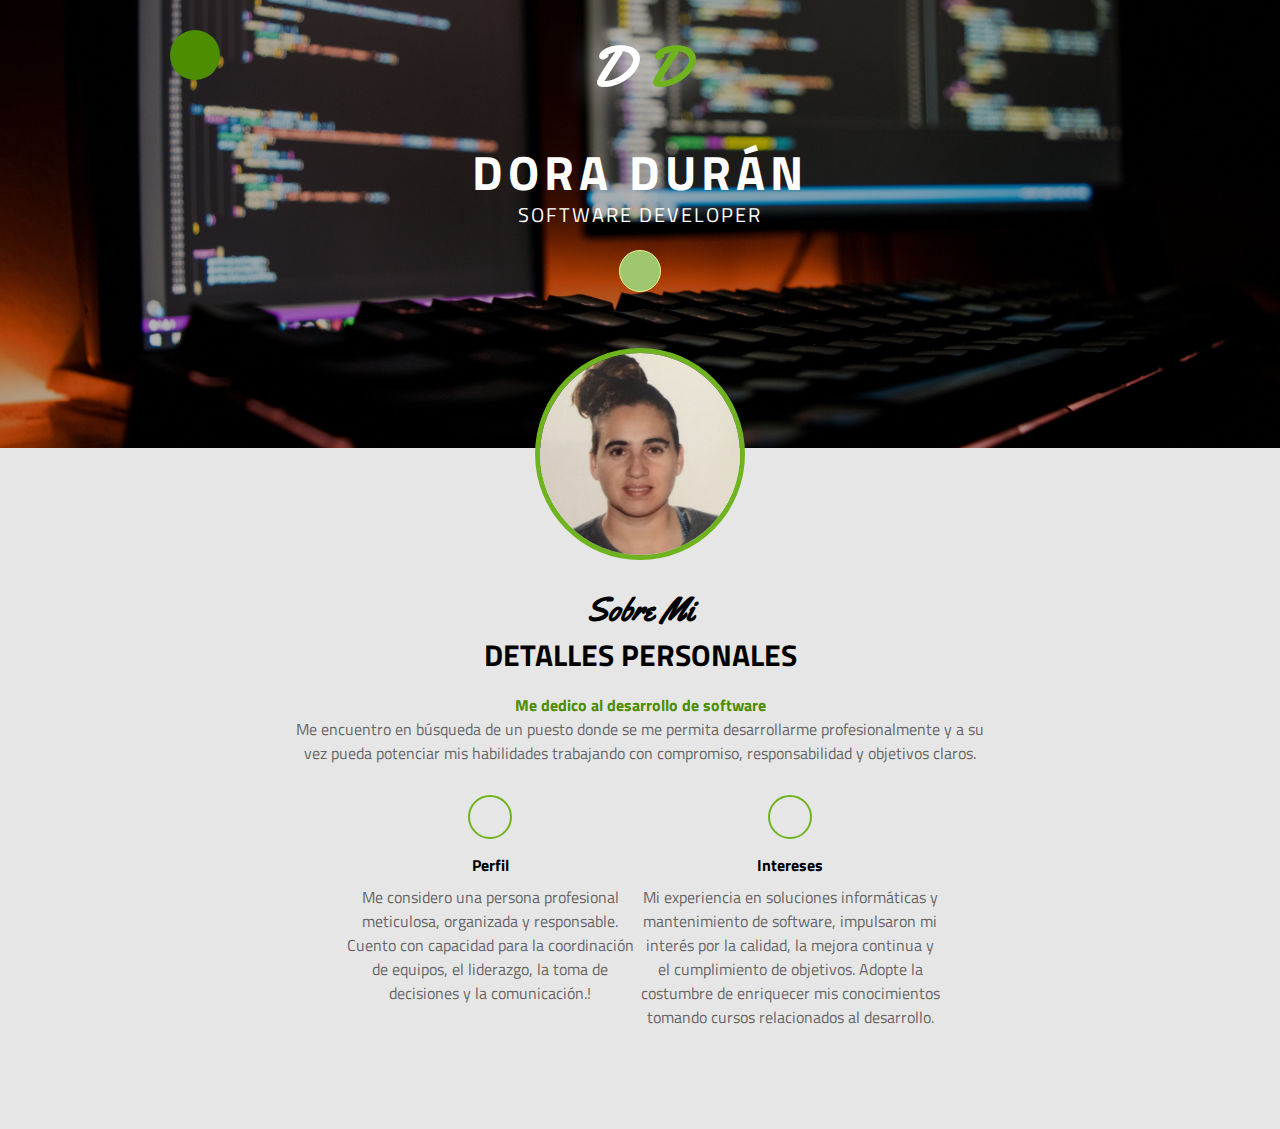
<file: index.html>
<!DOCTYPE html>
<html lang="es">

<head>
    <meta charset="UTF-8">
    <meta http-equiv="X-UA-Compatible" content="IE=edge">
    <meta name="viewport" content="width=device-width, initial-scale=1.0">
    <link rel="stylesheet" href="css/estilos.css">
    <link rel="stylesheet" href="https://cdnjs.cloudflare.com/ajax/libs/font-awesome/6.2.1/css/all.min.css"
        integrity="sha512-MV7K8+y+gLIBoVD59lQIYicR65iaqukzvf/nwasF0nqhPay5w/9lJmVM2hMDcnK1OnMGCdVK+iQrJ7lzPJQd1w=="
        crossorigin="anonymous" referrerpolicy="no-referrer" />
    <link rel="stylesheet" href="https://cdn.lineicons.com/4.0/lineicons.css" />
    <link rel="icon" type="image/x-icon" href="imagenes/favicon.ico">

    <title>CV DORA DURÁN</title>
</head>
<body>
    <!-- SECCION INICIO -->
     <section class="inicio" id="inicio">
        <div class="contenido-seccion">
            <header>
                <div class="nav-bar" onclick="mostrarOcultarMenu()">
                    <i class="fa-solid fa-bars"></i>
                </div>
                <nav id="nav" class="nav">
                    <a href="habilidades.html">Habilidades</a>
                    <a href="resumen.html">Resumen</a>
                    <a href="contacto.html">Contacto</a>
                </nav>
                <div class="logo">
                    D <span class="color">D</span>
                </div>
            </header>
            <div class="info">
                <h1>DORA DURÁN</h1>
                <h2>SOFTWARE DEVELOPER</h2>
                <div class="redes">
                    <a href="https://www.linkedin.com/in/dora-duran-ab796a159">
                        <i class="fa-brands fa-linkedin-in"></i></a>
                </div>
            </div>
            <div class="foto">
                <img src="imagenes/foto.jpeg" alt="Foto de Perfil">
            </div>
        </div>
    </section> 
    <!-- SECCION SOBRE MI -->
    <section class="sobremi" id="sobremi">
        <div class="contenido-seccion">
            <h2 class="titulo-seccion">Sobre Mi</h2>
            <h3>Detalles personales</h3>

            <p class="especial">Me dedico al desarrollo de software</p>
            <p> Me encuentro en búsqueda de un puesto donde se me permita desarrollarme profesionalmente
                y a su vez pueda potenciar mis habilidades trabajando con compromiso, responsabilidad y objetivos
                claros.</p>
            <div class="fila">
                <div class="col">
                    <i class="fa-solid fa-user"></i>
                    <span class="titulo-detalle">Perfil</span>
                    <p> Me considero una persona profesional meticulosa, organizada y responsable. Cuento con capacidad
                        para
                        la coordinación de equipos, el liderazgo, la toma de decisiones y la comunicación.!</p>
                </div>

                <div class="col">
                    <i class="fa-solid fa-flag"></i>
                    <span class="titulo-detalle">Intereses</span>
                    <p> Mi experiencia en soluciones informáticas y mantenimiento de software,
                        impulsaron mi interés por la calidad, la mejora continua y el
                        cumplimiento de objetivos. Adopte la costumbre de enriquecer
                        mis conocimientos tomando cursos relacionados al desarrollo.
                    </p>
                </div>
            </div>
        </div>
    </section>
     

   <script src="js/funciones.js"></script>
    <footer></footer>
</body>

</html>
</file>
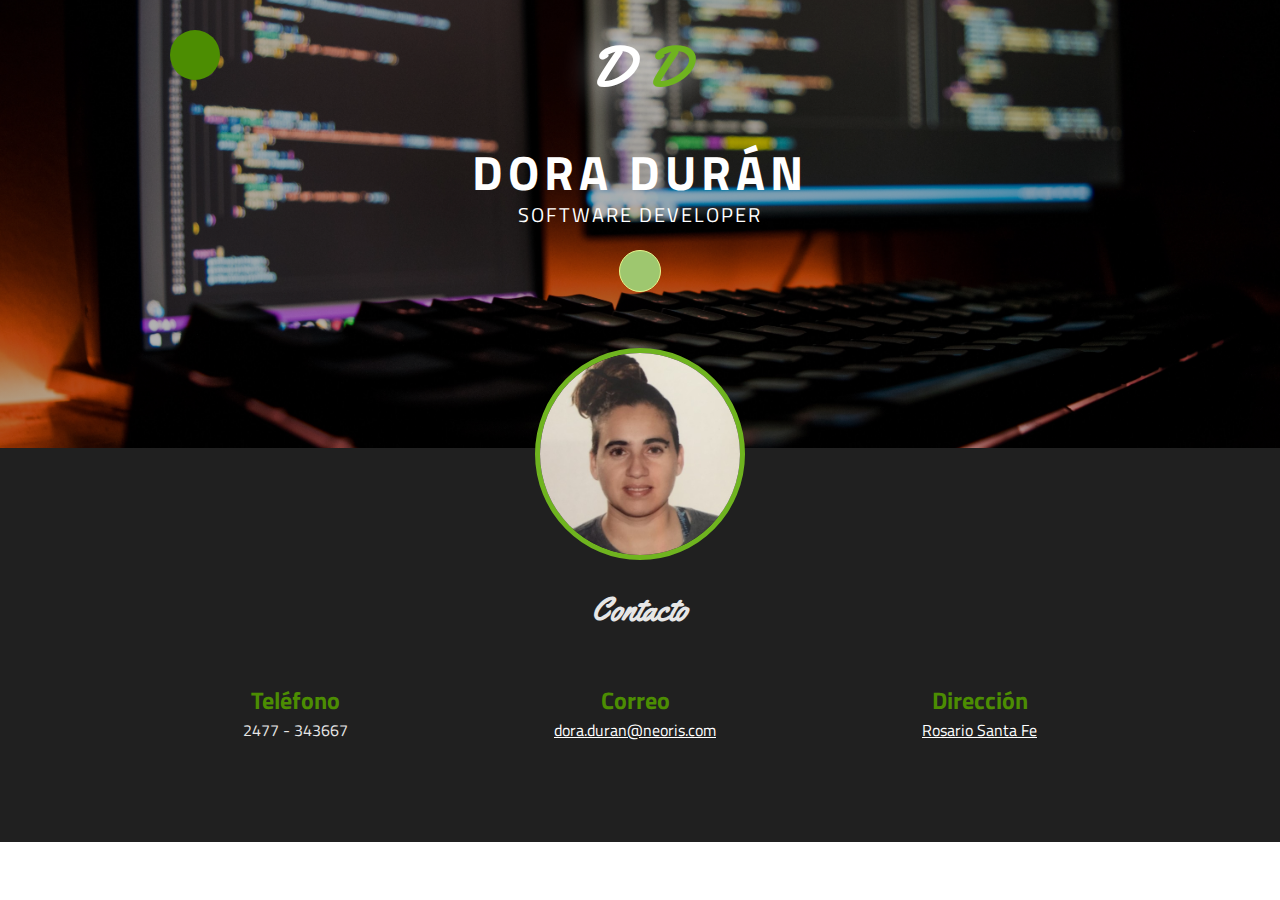
<file: contacto.html>
<!DOCTYPE html>
<html lang="es">

<head>
    <meta charset="UTF-8">
    <meta http-equiv="X-UA-Compatible" content="IE=edge">
    <meta name="viewport" content="width=device-width, initial-scale=1.0">
    <link rel="stylesheet" href="css/estilos.css">
    <link rel="stylesheet" href="https://cdnjs.cloudflare.com/ajax/libs/font-awesome/6.2.1/css/all.min.css"
        integrity="sha512-MV7K8+y+gLIBoVD59lQIYicR65iaqukzvf/nwasF0nqhPay5w/9lJmVM2hMDcnK1OnMGCdVK+iQrJ7lzPJQd1w=="
        crossorigin="anonymous" referrerpolicy="no-referrer" />
    <link rel="stylesheet" href="https://cdn.lineicons.com/4.0/lineicons.css" />
    <link rel="icon" type="image/x-icon" href="imagenes/favicon.ico">

    <title>CONTACTO</title>
</head>

<body>
    <section class="inicio" id="inicio">
        <div class="contenido-seccion">
            <header>
                <div class="nav-bar" onclick="mostrarOcultarMenu()">
                    <i class="fa-solid fa-bars"></i>
                </div>
                <nav id="nav" class="nav">
                    <a href="index.html">Inicio</a>
                    <a href="resumen.html">Resumen</a>
                    <a href="habilidades.html">Habilidades</a>
                </nav>
                <div class="logo">
                    D <span class="color">D</span>
                </div>
            </header>
            <div class="info">
                <h1>DORA DURÁN</h1>
                <h2>SOFTWARE DEVELOPER</h2>
                <div class="redes">
                    <a href="https://www.linkedin.com/in/dora-duran-ab796a159"><i
                            class="fa-brands fa-linkedin-in"></i></a>
                </div>
            </div>
            <div class="foto">
                <img src="imagenes/foto.jpeg" alt="Foto de Perfil">
            </div>
        </div>
    </section>
    <!-- SECCION CONTACTO -->
    <section class="contacto" id="contacto">
        <div class="contenido-seccion">
            <h2 class="titulo-seccion">Contacto</h2>
            <div class="fila">
                <div class="col">
                    <h2>
                        <i class="fa-solid fa-phone"></i> Teléfono
                    </h2>
                    <span class="info-contacto">2477 - 343667</span>
                </div>
                <div class="col">
                    <h2>
                        <i class="fa-solid fa-envelope"></i> Correo
                    </h2>
                    <span class="info-contacto">
                        <a href="mailto:dora.duran@neoris.com" style="color:#fff;">dora.duran@neoris.com</a>
                    </span>
                </div>
                <div class="col">
                    <h2>
                        <i class="fa-solid fa-location-dot"></i> Dirección
                    </h2>
                    <span class="info-contacto">
                        <a href="https://goo.gl/maps/MQrFXodixxvxSdWTA" style="color:#fff;">
                            Rosario Santa Fe </a>
                    </span>
                </div>
            </div>
        </div>
    </section>
    <script src="js/funciones.js"></script>
    <footer></footer>
</body>

</html>
</file>
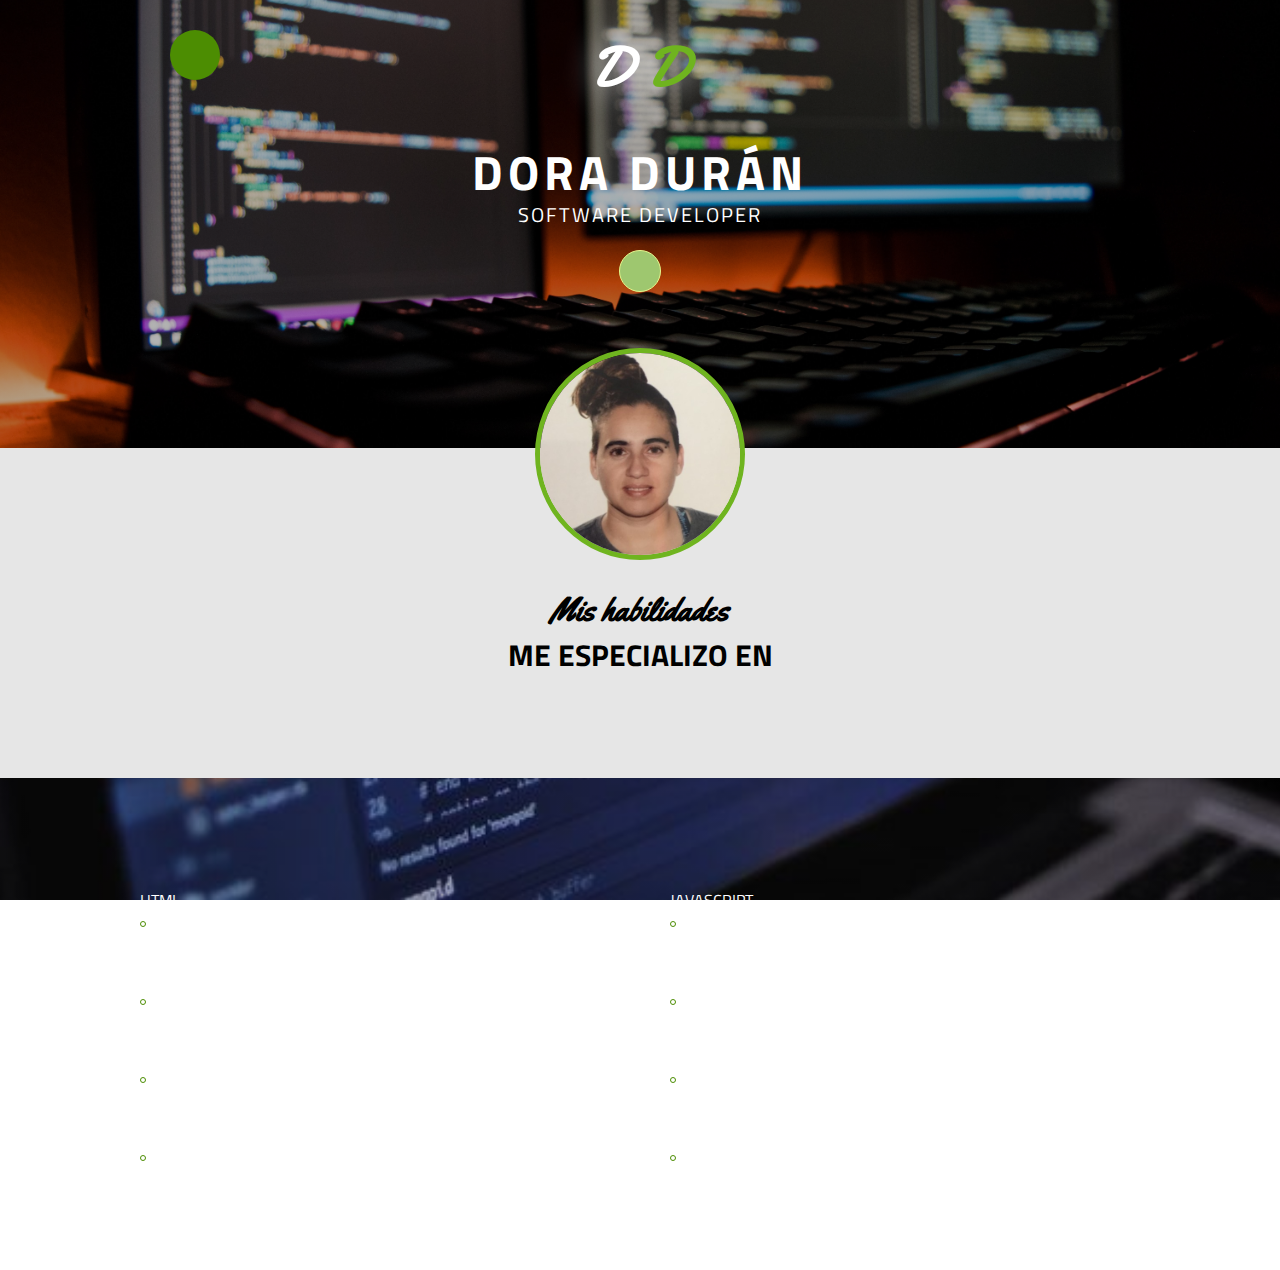
<file: habilidades.html>
<!DOCTYPE html>
<html lang="es">

<head>
    <meta charset="UTF-8">
    <meta http-equiv="X-UA-Compatible" content="IE=edge">
    <meta name="viewport" content="width=device-width, initial-scale=1.0">
    <link rel="stylesheet" href="css/estilos.css">
    <link rel="stylesheet" href="https://cdnjs.cloudflare.com/ajax/libs/font-awesome/6.2.1/css/all.min.css"
        integrity="sha512-MV7K8+y+gLIBoVD59lQIYicR65iaqukzvf/nwasF0nqhPay5w/9lJmVM2hMDcnK1OnMGCdVK+iQrJ7lzPJQd1w=="
        crossorigin="anonymous" referrerpolicy="no-referrer" />
    <link rel="stylesheet" href="https://cdn.lineicons.com/4.0/lineicons.css" />
    <link rel="icon" type="image/x-icon" href="imagenes/favicon.ico">

    <title>HABILIDADES</title>
</head>

<body>
    <!-- SECCION INICIO -->
    <section class="inicio" id="inicio">
        <div class="contenido-seccion">
            <header>
                <div class="nav-bar" onclick="mostrarOcultarMenu()">
                    <i class="fa-solid fa-bars"></i>
                </div>
                <nav id="nav" class="nav">
                    <a href="index.html">Inicio</a>
                    <a href="resumen.html">Resumen</a>
                    <a href="contacto.html">Contacto</a>
                </nav>
                <div class="logo">
                    D <span class="color">D</span>
                </div>
            </header>
            <div class="info">
                <h1>DORA DURÁN</h1>
                <h2>SOFTWARE DEVELOPER</h2>
                <div class="redes">
                    <a href="https://www.linkedin.com/in/dora-duran-ab796a159">
                        <i class="fa-brands fa-linkedin-in"></i></a>
                </div>
            </div>
            <div class="foto">
                <img src="imagenes/foto.jpeg" alt="Foto de Perfil">
            </div>
        </div>
    </section>
    <!-- SECCION PARA MANTENER FORMATO -->
    <section class="sobremi" id="habilidades">
        <div class="contenido-seccion">
            <h2 class="titulo-seccion">Mis habilidades</h2>
            <h3>Me especializo en</h3>
        </div>
    </section>
    <!-- SECCION HABILIDADES -->
    <section class="habilidades" id="habilidades">
        <div class="contenido-seccion">
            <div class="fila">
                <div class="col">
                    <span>HTML <i class="fa-brands fa-html5"></i></span>
                    <div class="cont-barra">
                        <div class="barra" id="html">
                            <!-- mediante javascript luego genereremos las barritas con clase e -->
                        </div>
                        <span>89%</span>
                    </div>
                </div>
                <div class="col">
                    <span>JAVASCRIPT <i class="fa-brands fa-square-js"></i></span>
                    <div class="cont-barra">
                        <div class="barra" id="javascript">
                            <!-- mediante javascript luego genereremos las barritas con clase e -->

                        </div>
                        <span>60%</span>
                    </div>
                </div>
            </div>
            <div class="fila">
                <div class="col">
                    <span>CSS <i class="fa-brands fa-css3-alt"></i></span>
                    <div class="cont-barra">
                        <div class="barra" id="css">
                            <!-- mediante javascript luego genereremos las barritas con clase e -->

                        </div>
                        <span>85%</span>
                    </div>
                </div>
                <div class="col">
                    <span>MYSQL <i class="lni lni-mysql"></i></span>
                    <div class="cont-barra">
                        <div class="barra" id="mysql">
                            <!-- mediante javascript luego genereremos 17 barritas con clase e -->

                        </div>
                        <span>92%</span>
                    </div>
                </div>
            </div>
            <div class="fila">
                <div class="col">
                    <span>ENTITYFRAMEWORK</span>
                    <div class="cont-barra">
                        <div class="barra" id="ef">
                            <!-- mediante javascript luego genereremos 17 barritas con clase e -->

                        </div>
                        <span>88%</span>
                    </div>
                </div>
                <div class="col">
                    <span>ANGULAR <i class="fa-brands fa-angular"></i></span>
                    <div class="cont-barra">
                        <div class="barra" id="angular">
                            <!-- mediante javascript luego genereremos 17 barritas con clase e -->

                        </div>
                        <span>75%</span>
                    </div>
                </div>
            </div>
            <div class="fila">
                <div class="col">
                    <span>NETCORE</span>
                    <div class="cont-barra">
                        <div class="barra" id="netcore">
                            <!-- mediante javascript luego genereremos 17 barritas con clase e -->

                        </div>
                        <span>95%</span>
                    </div>
                </div>
                <div class="col">
                    <span>AZURE <i class="lni lni-azure"></i></span>
                    <div class="cont-barra">
                        <div class="barra" id="azure">
                            <!-- mediante javascript luego genereremos 17 barritas con clase e -->
                        </div>
                        <span>95%</span>
                    </div>
                </div>
            </div>
        </div>
    </section>

    <script src="js/funciones.js"></script>
    <footer></footer>
</body>

</html>
</file>
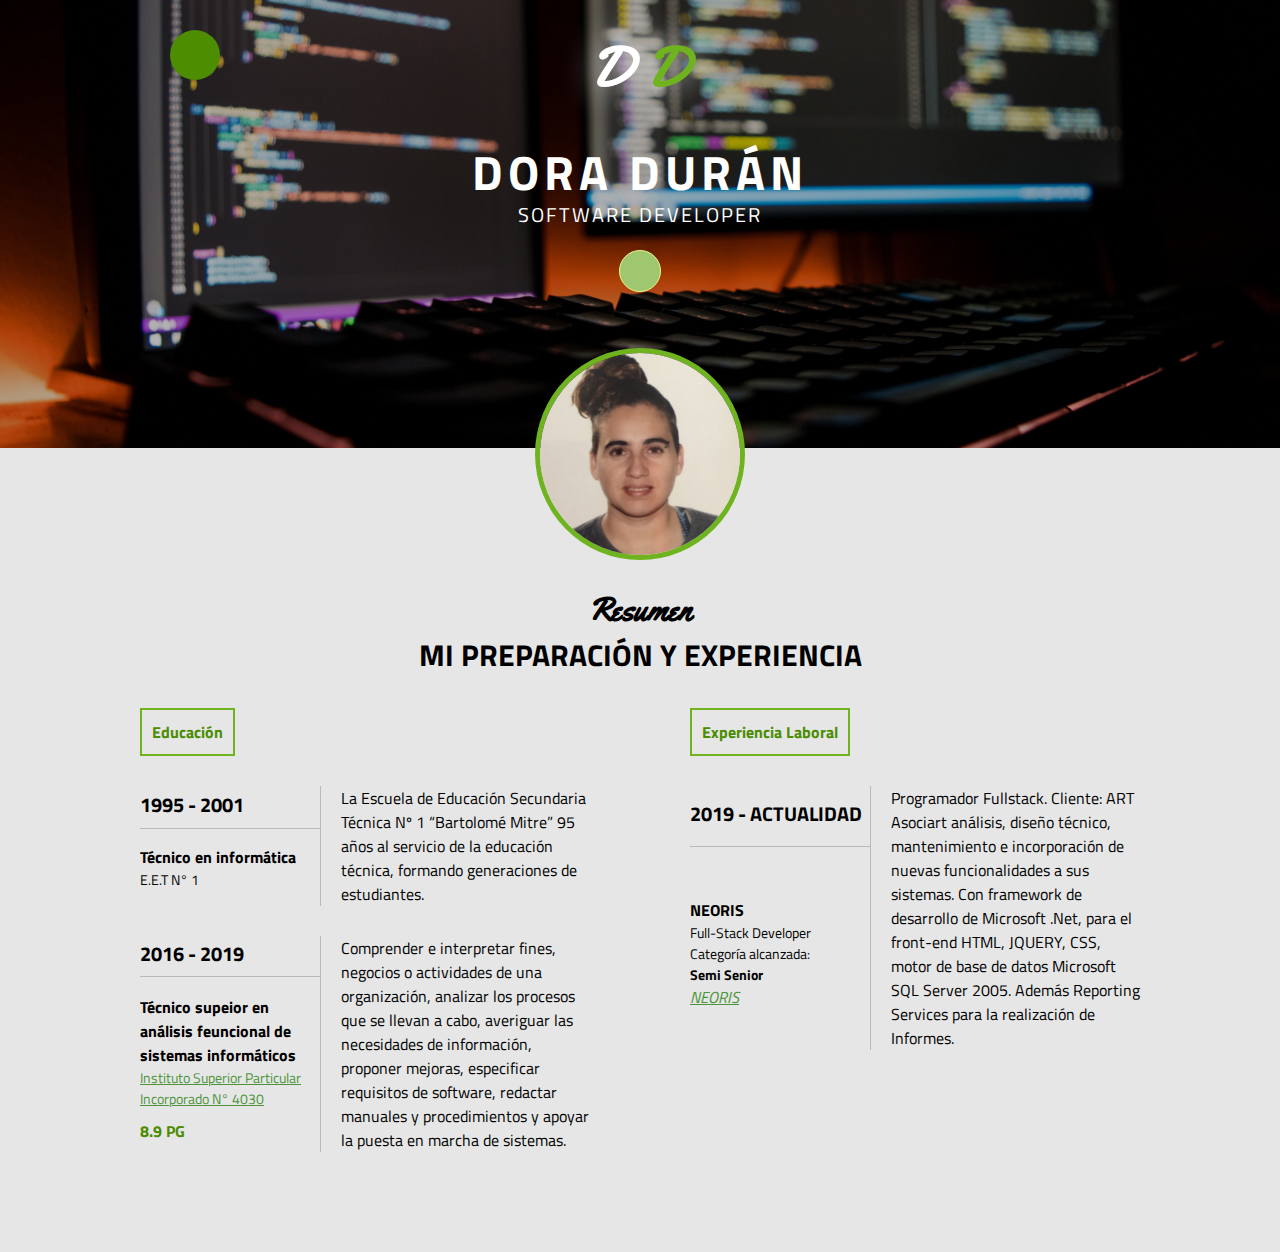
<file: resumen.html>
<!DOCTYPE html>
<html lang="es">

<head>
    <meta charset="UTF-8">
    <meta http-equiv="X-UA-Compatible" content="IE=edge">
    <meta name="viewport" content="width=device-width, initial-scale=1.0">
    <link rel="stylesheet" href="css/estilos.css">
    <link rel="stylesheet" href="https://cdnjs.cloudflare.com/ajax/libs/font-awesome/6.2.1/css/all.min.css"
        integrity="sha512-MV7K8+y+gLIBoVD59lQIYicR65iaqukzvf/nwasF0nqhPay5w/9lJmVM2hMDcnK1OnMGCdVK+iQrJ7lzPJQd1w=="
        crossorigin="anonymous" referrerpolicy="no-referrer" />
    <link rel="stylesheet" href="https://cdn.lineicons.com/4.0/lineicons.css" />
    <link rel="icon" type="image/x-icon" href="imagenes/favicon.ico">

    <title>RESUMEN</title>
</head>

<body>
    <section class="inicio" id="inicio">
        <div class="contenido-seccion">
            <header>
                <div class="nav-bar" onclick="mostrarOcultarMenu()">
                    <i class="fa-solid fa-bars"></i>
                </div>
                <nav id="nav" class="nav">
                    <a href="index.html">Inicio</a>
                    <a href="contacto.html">Contacto</a>
                    <a href="habilidades.html">Habilidades</a>
                </nav>
                <div class="logo">
                    D <span class="color">D</span>
                </div>
            </header>
            <div class="info">
                <h1>DORA DURÁN</h1>
                <h2>SOFTWARE DEVELOPER</h2>
                <div class="redes">
                    <a href="https://www.linkedin.com/in/dora-duran-ab796a159"><i
                            class="fa-brands fa-linkedin-in"></i></a>
                </div>
            </div>
            <div class="foto">
                <img src="imagenes/foto.jpeg" alt="Foto de Perfil">
            </div>
        </div>
    </section>
    <section class="resumen" id="resumen">
        <div class="contenido-seccion">
            <h2 class="titulo-seccion">Resumen</h2>
            <h3>Mi preparación y experiencia</h3>
            <div class="info">
                <div class="col">
                    <span class="titulo">Educación</span>
                    <table>
                        <tr>
                            <td class="datos">
                                <h3>1995 - 2001</h3>
                            </td>
                            <td rowspan="2" class="descripcion">
                                La Escuela de Educación Secundaria Técnica Nº 1 “Bartolomé Mitre”
                                95 años al servicio de la educación técnica, formando generaciones de estudiantes.
                            </td>
                        </tr>
                        <tr>
                            <td>
                                <h4>Técnico en informática</h4>
                                <p>E.E.T N° 1</p>
                                <span class="promedio"></span>
                            </td>
                        </tr>
                    </table>
                    <table>
                        <tr>
                            <td class="datos">
                                <h3>2016 - 2019</h3>
                            </td>
                            <td rowspan="2" class="descripcion">
                                Comprender e interpretar fines, negocios o actividades de una organización,
                                analizar los procesos que se llevan a cabo, averiguar las necesidades de información,
                                proponer mejoras,
                                especificar requisitos de software, redactar manuales y procedimientos y apoyar la
                                puesta en marcha de
                                sistemas.
                            </td>
                        </tr>
                        <tr>
                            <td>
                                <h4>Técnico supeior en análisis feuncional de sistemas informáticos</h4>
                                <p> <a href="http://www.iseimas.com.ar/carrera/Analista_de_Sistemas/"
                                        style="color:#4d943b;">
                                        Instituto Superior Particular Incorporado N° 4030</a>
                                </p>
                                <span class="promedio">8.9 PG</span>
                            </td>
                        </tr>
                    </table>
                </div>
                <div class="col">
                    <span class="titulo">Experiencia Laboral</span>
                    <table>
                        <tr>
                            <td class="datos">
                                <h3>2019 - Actualidad</h3>
                            </td>
                            <td rowspan="2" class="descripcion">
                                Programador Fullstack. Cliente: ART Asociart análisis, diseño técnico, mantenimiento e
                                incorporación de nuevas funcionalidades a sus sistemas. Con framework de desarrollo de
                                Microsoft .Net, para el front-end HTML, JQUERY, CSS, motor de base de datos
                                Microsoft SQL Server 2005. Además Reporting Services para la realización de Informes.
                            </td>
                        </tr>
                        <tr>
                            <td>
                                <h4>NEORIS</h4>
                                <p>Full-Stack Developer</p>
                                <p>Categoría alcanzada:
                                <p style="font-weight: bold;">Semi Senior</p>
                                </p>
                                <a href="https://www.neoris.com/" style="color:#4d943b;"><i
                                        class="fa-solid fa-globe">NEORIS</i></a>

                            </td>
                        </tr>
                    </table>
                </div>
            </div>
        </div>
    </section>
    <script src="js/funciones.js"></script>
    <footer></footer>
</body>

</html>
</file>
<file: css/estilos.css>
/** IMPORTAMOS LAS FUENTES */
@import url('https://fonts.googleapis.com/css2?family=Titillium+Web:wght@200;300;400;600;700&family=Yellowtail&display=swap');

*{
   font-family: "Titillium Web"; 
   margin: 0;
   padding: 0;
}
html{
    scroll-behavior: smooth;
}

/* SECCIÓN INICIO */
.inicio{
    background: linear-gradient(rgba(0,0,0,.3), rgba(0,0,0,.3)),
    url("../imagenes/fondo6.jpg");
    background-size: cover;
    background-position: center center;
    color: #fff;
}
.inicio .contenido-seccion{
    max-width: 1000px;
    margin: auto;
    text-align: center;
    padding: 0 10px;
}
.inicio .contenido-seccion header{
    padding: 30px;
}
/* MENU LATERAL */
.inicio .contenido-seccion header nav{
    position: fixed;
    margin-left: 60px;
    background-color: #81a15c;
    padding: 15px;
    border-radius: 10px;
    text-align: left;
    z-index: 99;
    display: none;
}
.inicio .contenido-seccion header nav a{
    display: block;
    color: #fff;
    text-decoration: none;
    margin-bottom: 10px;
    font-weight: bold;
}
/* ****** */
.inicio .contenido-seccion header .logo{
    font-weight: bold;
    font-size: 3.5rem;
    font-family: "Yellowtail";
    text-shadow: 0 0 35px #fff;
}
.inicio .contenido-seccion header .logo .color{
    color: #6fb41f;
    font-family: "Yellowtail";
}
.inicio .contenido-seccion header .nav-bar{
    position: fixed;
    background-color: #4c8d02;
    font-size: 20px;
    width: 50px;
    height: 50px;
    border-radius: 50%;
    line-height: 50px;
    cursor: pointer;
    transition: .3s;
}
.inicio .contenido-seccion header .nav-bar:hover{
    box-shadow: 0 0 35px #fffefe;
}
.inicio .contenido-seccion .info{
    padding-bottom: 130px;
}
.inicio .contenido-seccion .info h1{
    font-size: 3rem;
    letter-spacing: 5px;
}
.inicio .contenido-seccion .info h2{
    font-weight: normal;
    font-size: 20px;
    margin-top: -10px;
    letter-spacing: 2px;
}
.inicio .contenido-seccion .info .redes{
    margin: 20px 0;
}
.inicio .contenido-seccion .info .redes a{
    display: inline-block;
    text-decoration: none;
    background-color: #9ec76f;
    color: #0905ff;
    border: 1px solid #e5f88e;
    border-radius: 50%;
    width: 40px;
    height: 40px;
    line-height: 40px;
    margin: 0 5px;
    transition: .3s;
}
.inicio .contenido-seccion .info .redes a:hover{
    color: #fff;
    background-color: #6bcce4;
    box-shadow: 0 0 20px #fff;
}
.inicio .contenido-seccion .foto{
    position: relative;
}
.inicio .contenido-seccion .foto img{
    max-width: 200px;
    border-radius: 50%;
    border: 5px solid #6fb41f;
    position: absolute;
    left: 50%;
    top: -100px;
    transform: translateX(-50%);
}
/* estilos generales */
.titulo-seccion{
    font-family: "Yellowtail";
    font-size: xx-large;
}
/* SECCION SOBRE MI */
.sobremi{
    background-color: #e6e6e6;
    padding: 140px 0 100px 0;
    text-align: center;
}
.sobremi .contenido-seccion{
    max-width: 1000px;
    margin: auto;
    padding: 0 10px;
}
.sobremi .contenido-seccion h3{
    text-transform: uppercase;
    font-size: 30px;
}
.sobremi .contenido-seccion .especial{
    color: #4c8d02;
    font-weight: bold;
    margin-top: 15px;
}
.sobremi .contenido-seccion p{
    max-width: 700px;
    margin: auto;
    color: #666;
}
.sobremi .contenido-seccion .fila{
    display: flex;
    margin-top: 30px;
    justify-content: center;
}
.sobremi .contenido-seccion .fila .col{
    width: 30%;
}
.sobremi .contenido-seccion .fila .col i{
    color: #4c8d02;
    display: inline-block;
    width: 40px;
    height: 40px;
    border: 2px solid #6fb41f;
    line-height: 40px;
    border-radius: 50%;
}
.sobremi .contenido-seccion .fila .col span{
    display: block;
    font-weight: bold;
    margin: 8px 0;
}
/* SECCION HABILIDADES */
.habilidades{
    padding: 80px 0 100px 0;
    text-align: center;
    background: linear-gradient(rgba(0,0,0,.3), rgba(0,0,0,.3)),
    url("../imagenes/fondo3.jpg");
    background-size: cover;
    background-attachment: fixed;
    background-position: center center;
    color: #fff;
}
.habilidades .contenido-seccion{
    max-width: 1000px;
    margin: auto;
    padding: 0 10px;
}
.habilidades .contenido-seccion h3{
    text-transform: uppercase;
    font-size: 30px;
}
.habilidades .contenido-seccion .fila{
    display: flex;
    justify-content: space-between;
    margin-top: 30px;
}
.habilidades .contenido-seccion .fila .col{
    width: 47%;
    text-align: left;
}
.habilidades .contenido-seccion .fila .col .cont-barra{
    display: flex;
    align-items: center;
}
.habilidades .contenido-seccion .barra{
    display: flex;
    border: 1px solid #4c8d02;
    padding: 2px;
    border-radius: 3px;
    margin-right: 10px;
}
.habilidades .contenido-seccion .barra .e{
    background-color: #363636;
    width: 20px;
    height: 30px;
    margin-right: 2px;
}
/* SECCION RESUMEN */
.resumen{
    background-color: #e6e6e6;
    padding: 140px 0 100px 0;
    text-align: center;
}
.resumen .contenido-seccion{
    max-width: 1000px;
    margin: auto;
    padding: 0 10px;
}
.resumen .contenido-seccion h3{
    text-transform: uppercase;
    font-size: 30px;
}
.resumen .contenido-seccion .info{
    text-align: left;
    display: flex;
    justify-content: space-between;
    margin-top: 30px;
}
.resumen .contenido-seccion .info .col{
    width: 45%;
}
.resumen .contenido-seccion .info .col .titulo{
    display: inline-block;
    color: #4c8d02;
    font-weight: bold;
    border: 2px solid #6fb41f;
    padding: 10px;

}
.resumen .contenido-seccion .info .col table{
    margin-top: 30px;
    border-collapse: collapse;
}
.resumen .contenido-seccion .info .col table .datos{
    width: 40%;
    border-bottom: 1px solid #bab9b9;
}
.resumen .contenido-seccion .info .col table h4{
    margin-top: 10px;
}
.resumen .contenido-seccion .info .col table h3{
    font-size: 20px;
    margin-bottom: 5px;
}
.resumen .contenido-seccion .info .col table p{
    font-size: 14px;
}
.resumen .contenido-seccion .info .col table .promedio{
    display: block;
    color: #4c8d02;
    margin-top: 10px;
    font-weight: bold;
}
.resumen .contenido-seccion .info .col table .descripcion{
    border-left: 1px solid #bab9b9;
    padding-left: 20px;
}
/* SECCION CONTACTO */
.contacto{
    background-color: #202020;
    padding: 140px 0 100px 0;
    color: #e6e6e6;
    text-align: center;
}
.contacto .contenido-seccion{
    max-width: 1000px;
    margin: auto;
    padding: 0 10px;
}
.contacto .contenido-seccion h3{
    text-transform: uppercase;
    font-size: 30px;
}
.contacto .contenido-seccion .fila{
    display: flex;
    justify-content: space-around;
}
.contacto .contenido-seccion .fila .col{
    margin-top: 50px;
}
.contacto .contenido-seccion .fila .col h2{
    color: #4c8d02;
}
/* SECCION RESPONSIVE */
@media screen and (max-width:800px){
    .habilidades .contenido-seccion .fila{
        display: block;
    }
    .habilidades .contenido-seccion .fila .col{
        width: 100%;
        text-align: center;
    }
    .habilidades .contenido-seccion .fila .col .cont-barra{
        justify-content: center;
    }
    .sobremi .contenido-seccion .fila{
        display: block;
    }
    .sobremi .contenido-seccion .fila .col{
        width: 80%;
        margin: auto;
        margin-top: 20px;
    }
    .resumen .contenido-seccion .info{
        display: block;
    }
    .resumen .contenido-seccion .info .col{
        width: 90%;
        margin: auto;
    }
    .resumen .contenido-seccion .info .col .titulo{
        display: block;
        text-align: center;
    }
    .resumen .contenido-seccion .info .col table{
        margin-top: 10px;
        margin-bottom: 30px;
    }
    .contacto .contenido-seccion .fila{
        display: block;
    }
}
</file>
